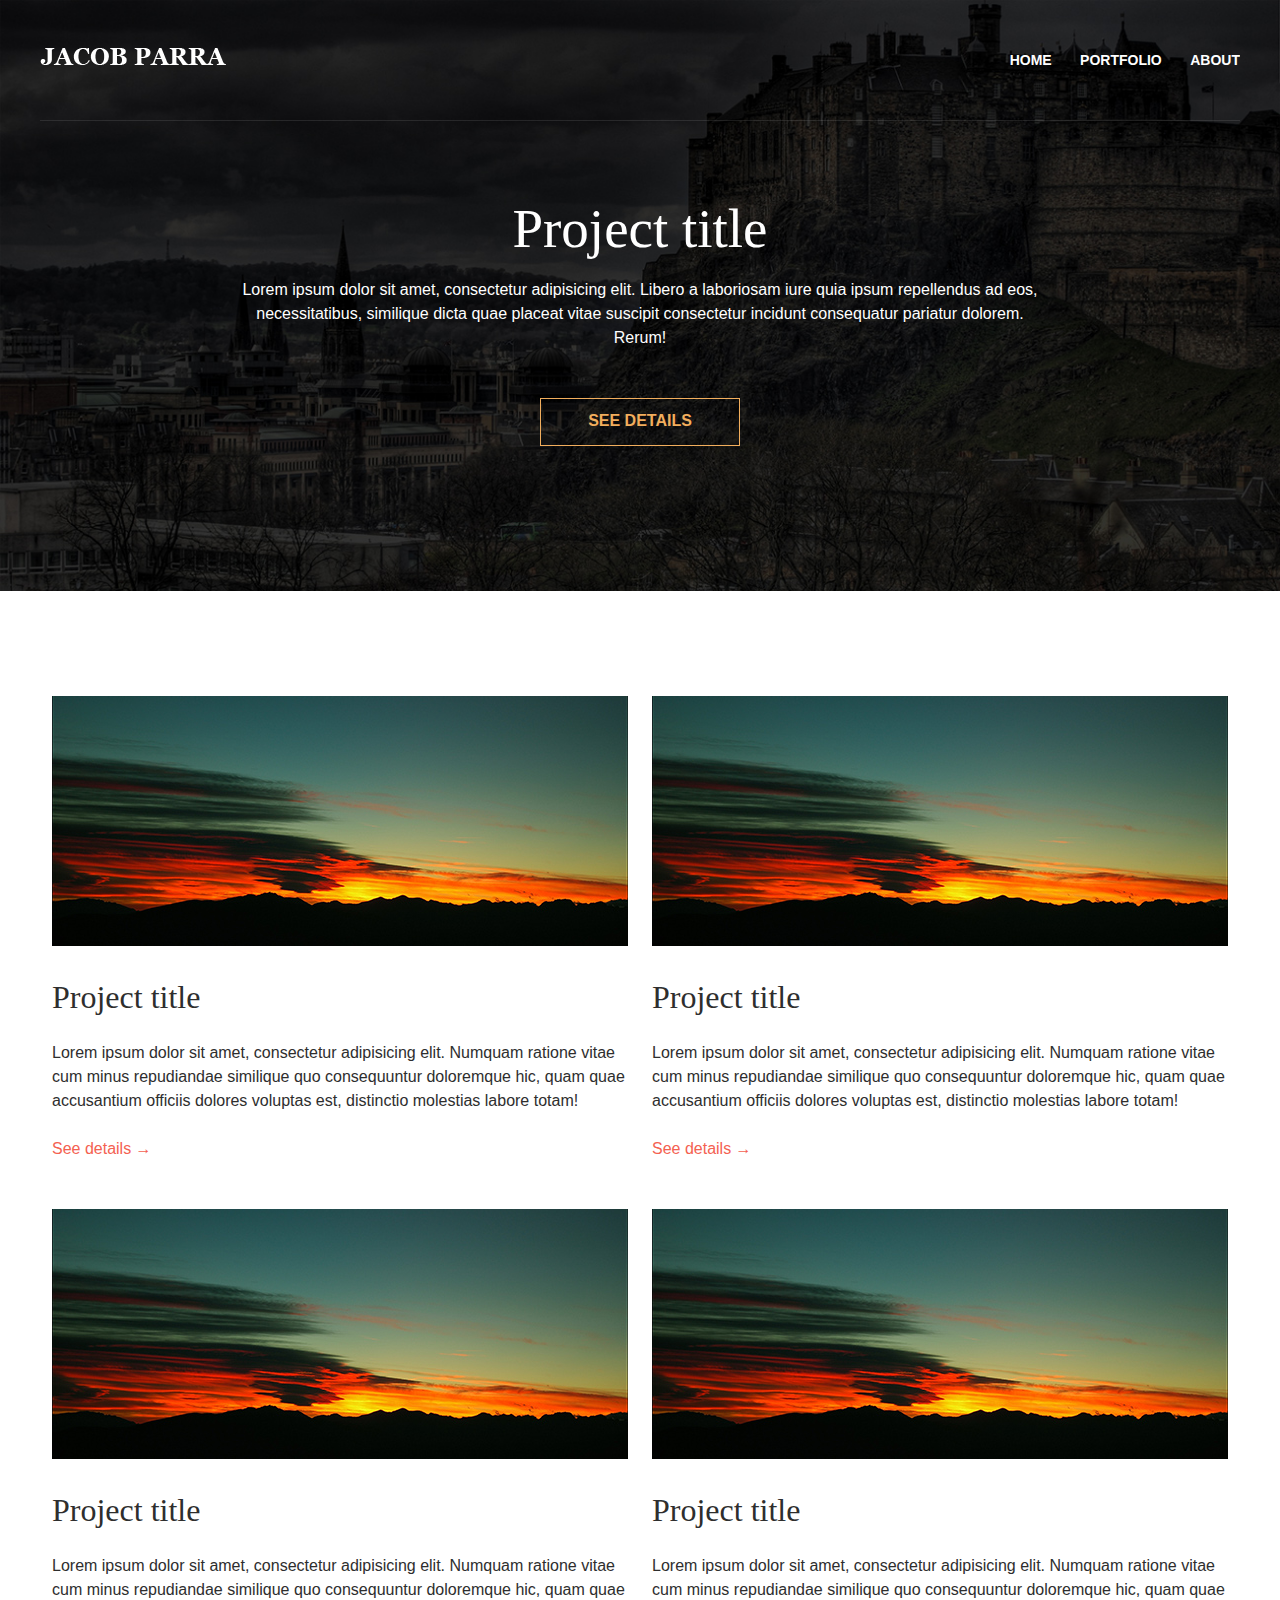
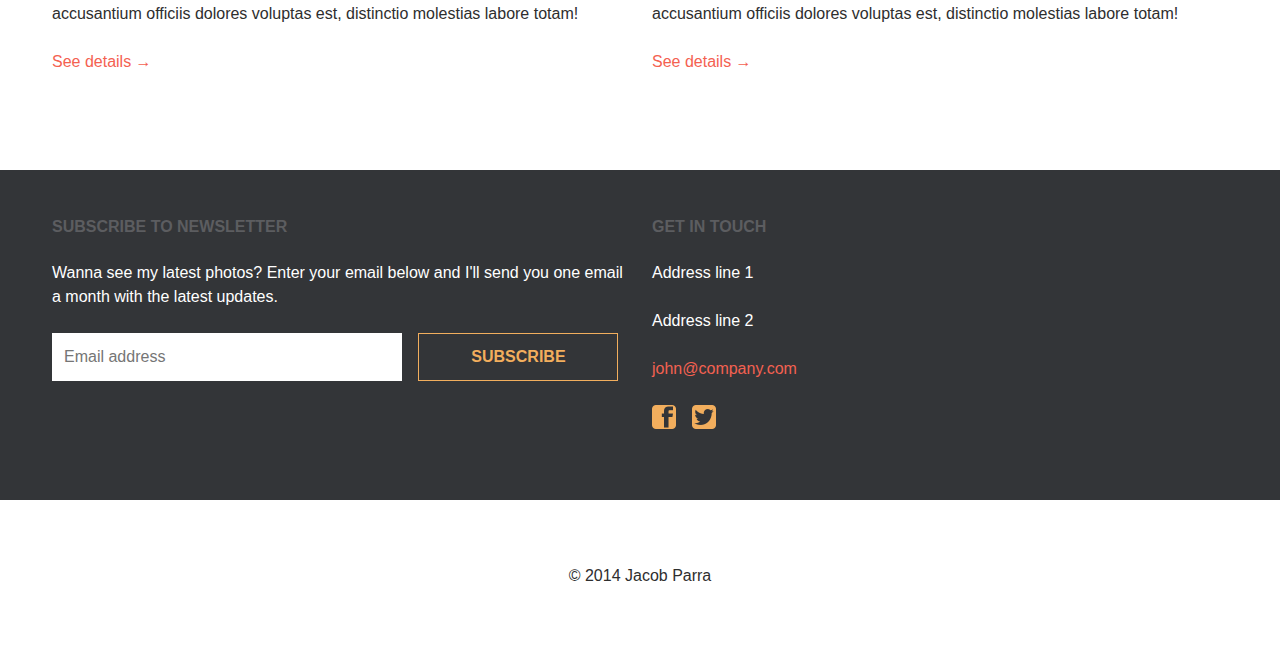
<file: index.html>
<!DOCTYPE html>
<html lang="en">
<head>
  <meta charset="UTF-8">
  <title>Portfolio theme</title>

  <link rel="stylesheet" href="css/normalize.css">
  <link rel="stylesheet" href="css/styles.css">
</head>
<body>

  <!-- HEADER -->
  <header class="header-homepage">
    <div class="container">
      <div class="top-container">

        <!-- LOGO -->
        <a href="index.html" class="logo">
          <img src="images/logo.png" alt="Logo">
        </a>

        <!-- MENU -->
        <nav>
          <ul>
            <li><a href="index.html">Home</a></li>
            <li><a href="portfolio.html">Portfolio</a></li>
            <li><a href="about.html">About</a></li>
          </ul>
        </nav>

      </div>

      <hr class="header-hr">

      <div class="header-content">
        <h1>Project title</h1>

        <p>Lorem ipsum dolor sit amet, consectetur adipisicing elit. Libero a laboriosam iure quia ipsum repellendus ad eos, necessitatibus, similique dicta quae placeat vitae suscipit consectetur incidunt consequatur pariatur dolorem. Rerum!</p>

        <p><a href="portfolio.html" class="btn">See Details</a></p>
      </div>

    </div> <!-- end container -->
  </header>

  <!-- PORTFOLIO AREA -->
  <div class="container">
    <div class="row">
      <div class="column-half">
        <a href="portfolio.html"><img src="images/hp-portfolio-1.jpg" alt="Portfolio"></a>

        <h3>Project title</h3>

        <p>Lorem ipsum dolor sit amet, consectetur adipisicing elit. Numquam ratione vitae cum minus repudiandae similique quo consequuntur doloremque hic, quam quae accusantium officiis dolores voluptas est, distinctio molestias labore totam!</p>

        <p><a href="portfolio.html">See details &rarr;</a></p>
      </div> <!-- end column half -->

      <div class="column-half">
        <a href="portfolio.html"><img src="images/hp-portfolio-1.jpg" alt="Portfolio"></a>

        <h3>Project title</h3>

        <p>Lorem ipsum dolor sit amet, consectetur adipisicing elit. Numquam ratione vitae cum minus repudiandae similique quo consequuntur doloremque hic, quam quae accusantium officiis dolores voluptas est, distinctio molestias labore totam!</p>

        <p><a href="portfolio.html">See details &rarr;</a></p>
      </div> <!-- end column half -->
    </div> <!-- end row -->

    <div class="row">
      <div class="column-half">
        <a href="portfolio.html"><img src="images/hp-portfolio-1.jpg" alt="Portfolio"></a>

        <h3>Project title</h3>

        <p>Lorem ipsum dolor sit amet, consectetur adipisicing elit. Numquam ratione vitae cum minus repudiandae similique quo consequuntur doloremque hic, quam quae accusantium officiis dolores voluptas est, distinctio molestias labore totam!</p>

        <p><a href="portfolio.html">See details &rarr;</a></p>
      </div> <!-- end column half -->

      <div class="column-half">
        <a href="portfolio.html"><img src="images/hp-portfolio-1.jpg" alt="Portfolio"></a>

        <h3>Project title</h3>

        <p>Lorem ipsum dolor sit amet, consectetur adipisicing elit. Numquam ratione vitae cum minus repudiandae similique quo consequuntur doloremque hic, quam quae accusantium officiis dolores voluptas est, distinctio molestias labore totam!</p>

        <p><a href="portfolio.html">See details &rarr;</a></p>
      </div> <!-- end column half -->
    </div> <!-- end row -->
  </div> <!-- end container -->

  <!-- FOOTER -->
  <footer>
    <div class="container">
      <div class="row">
        <div class="column-half">
          <h4>Subscribe to newsletter</h4>

          <p>Wanna see my latest photos? Enter your email below and I'll send you one email a month with the latest updates.</p>

          <form action="" method="post">
            <input type="email" id="newsletter-email" name="newsletter-email" placeholder="Email address">

            <input type="submit" value="Subscribe" class="btn">
          </form>
        </div> <!-- end column-half -->

        <div class="column-half">
          <h4>Get in touch</h4>

          <p>Address line 1</p>
          <p>Address line 2</p>
          <p><a href="mailto:john@company.com">john@company.com</a></p>

          <ul class="social">
            <li><a href="#"><img src="images/icon-facebook.png" alt="Facebook"></a></li>
            <li><a href="#"><img src="images/icon-twitter.png" alt="Twitter"></a></li>
          </ul>
        </div> <!-- end column-half -->
      </div> <!-- end row -->
    </div> <!-- end container -->
  </footer>

  <div class="copyright">
    <p>&copy; 2014 Jacob Parra</p>
  </div>



</body>
</html>
</file>
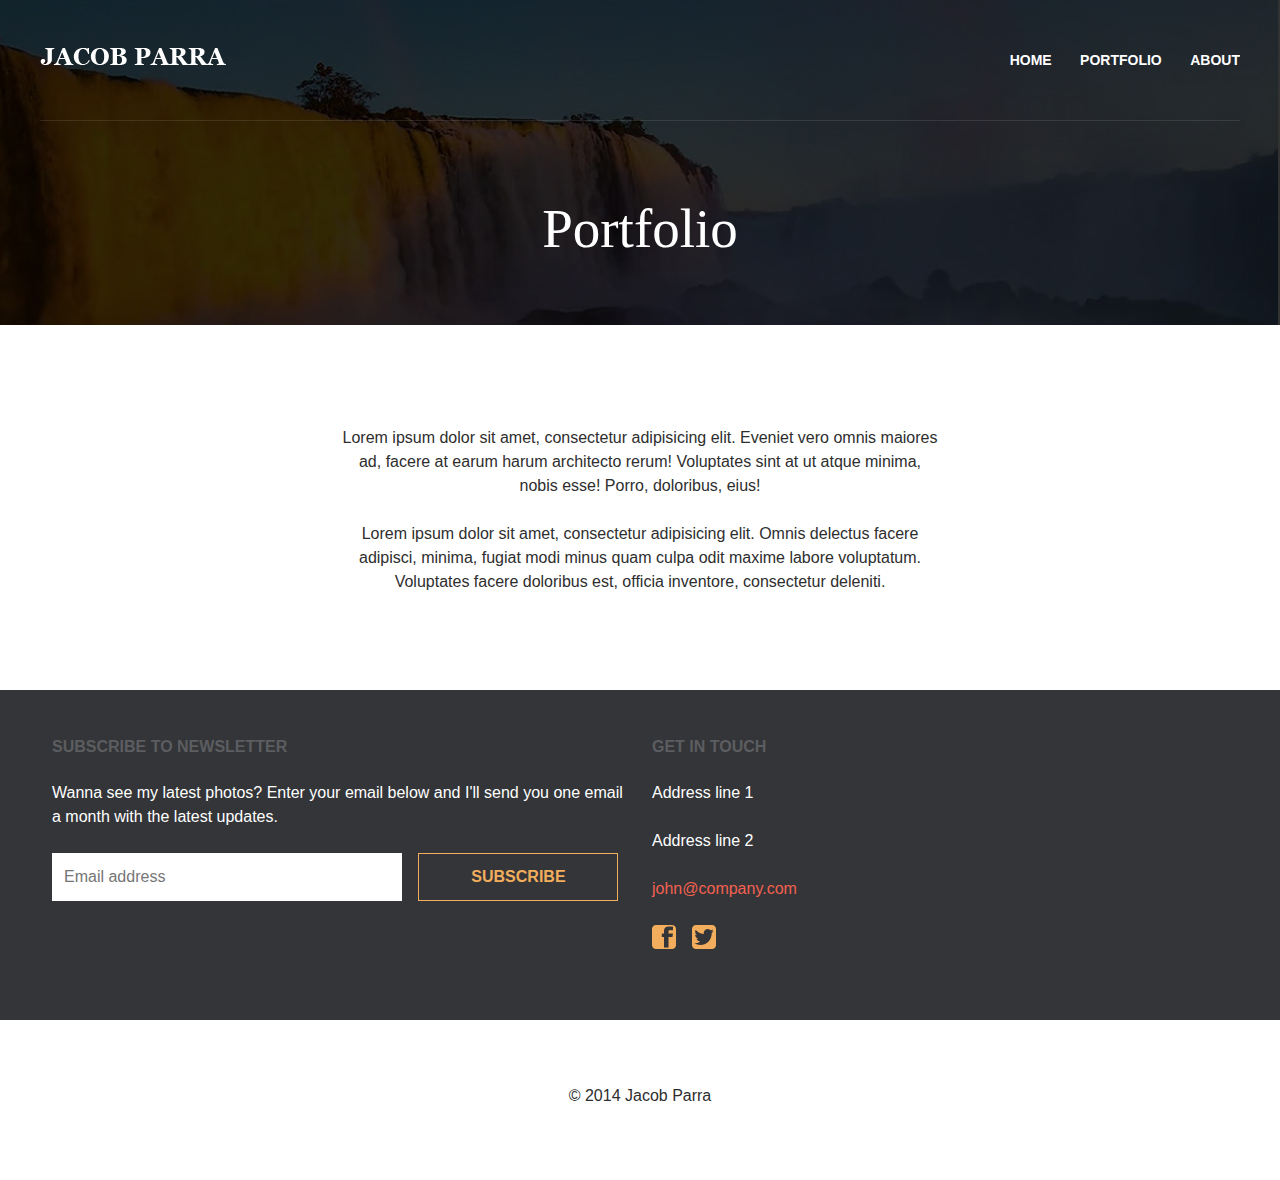
<file: about.html>
<!DOCTYPE html>
<html lang="en">
<head>
  <meta charset="UTF-8">
  <title>Portfolio theme</title>

  <link rel="stylesheet" href="css/normalize.css">
  <link rel="stylesheet" href="css/styles.css">
</head>
<body>

  <!-- HEADER -->
  <header class="header-about">
    <div class="container">
      <div class="top-container">

        <!-- LOGO -->
        <a href="index.html" class="logo">
          <img src="images/logo.png" alt="Logo">
        </a>

        <!-- MENU -->
        <nav>
          <ul>
            <li><a href="index.html">Home</a></li>
            <li><a href="portfolio.html">Portfolio</a></li>
            <li><a href="about.html">About</a></li>
          </ul>
        </nav>

      </div>

      <hr class="header-hr">

      <div class="header-content">
        <h1>Portfolio</h1>
      </div>

    </div> <!-- end container -->
  </header>

  <!-- PORTFOLIO AREA -->
  <div class="container-center">

    <p>Lorem ipsum dolor sit amet, consectetur adipisicing elit. Eveniet vero omnis maiores ad, facere at earum harum architecto rerum! Voluptates sint at ut atque minima, nobis esse! Porro, doloribus, eius!</p>

    <p>Lorem ipsum dolor sit amet, consectetur adipisicing elit. Omnis delectus facere adipisci, minima, fugiat modi minus quam culpa odit maxime labore voluptatum. Voluptates facere doloribus est, officia inventore, consectetur deleniti.</p>

  </div> <!-- end container -->

  <!-- FOOTER -->
  <footer>
    <div class="container">
      <div class="row">
        <div class="column-half">
          <h4>Subscribe to newsletter</h4>

          <p>Wanna see my latest photos? Enter your email below and I'll send you one email a month with the latest updates.</p>

          <form action="" method="post">
            <input type="email" id="newsletter-email" name="newsletter-email" placeholder="Email address">

            <input type="submit" value="Subscribe" class="btn">
          </form>
        </div> <!-- end column-half -->

        <div class="column-half">
          <h4>Get in touch</h4>

          <p>Address line 1</p>
          <p>Address line 2</p>
          <p><a href="mailto:john@company.com">john@company.com</a></p>

          <ul class="social">
            <li><a href="#"><img src="images/icon-facebook.png" alt="Facebook"></a></li>
            <li><a href="#"><img src="images/icon-twitter.png" alt="Twitter"></a></li>
          </ul>
        </div> <!-- end column-half -->
      </div> <!-- end row -->
    </div> <!-- end container -->
  </footer>

  <div class="copyright">
    <p>&copy; 2014 Jacob Parra</p>
  </div>



</body>
</html>
</file>
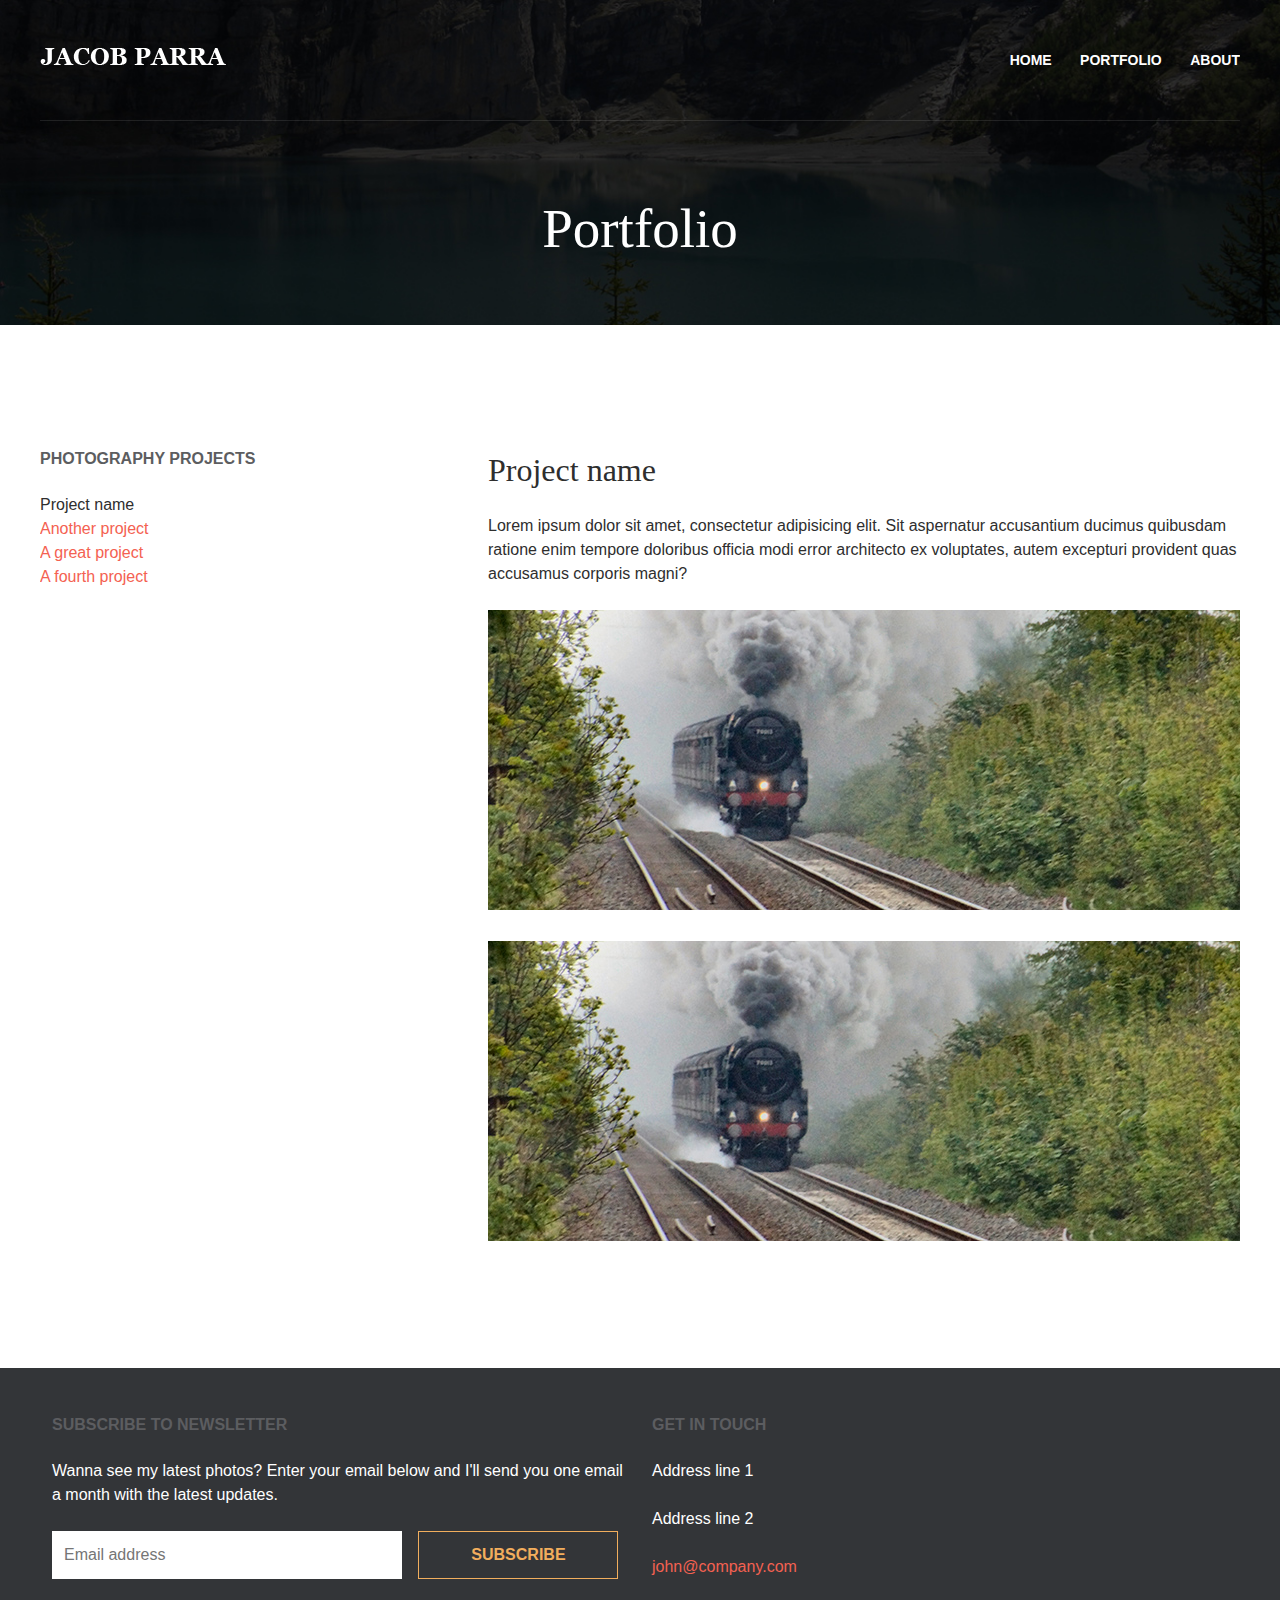
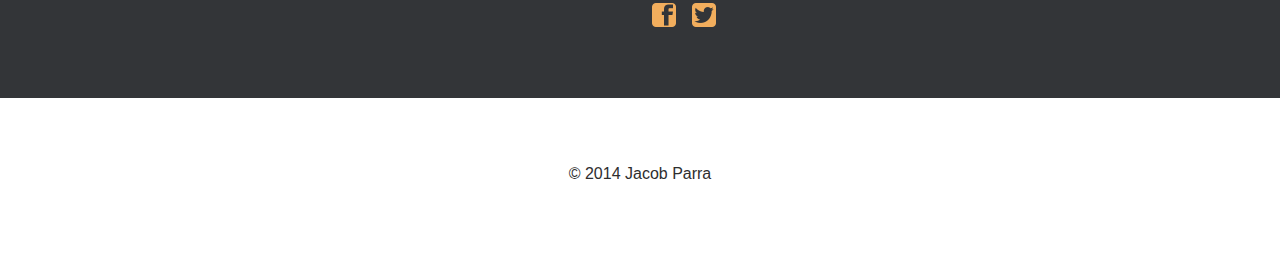
<file: portfolio.html>
<!DOCTYPE html>
<html lang="en">
<head>
  <meta charset="UTF-8">
  <title>Portfolio theme</title>

  <link rel="stylesheet" href="css/normalize.css">
  <link rel="stylesheet" href="css/styles.css">
</head>
<body>

  <!-- HEADER -->
  <header class="header-portfolio">
    <div class="container">
      <div class="top-container">

        <!-- LOGO -->
        <a href="index.html" class="logo">
          <img src="images/logo.png" alt="Logo">
        </a>

        <!-- MENU -->
        <nav>
          <ul>
           <li><a href="index.html">Home</a></li>
            <li><a href="portfolio.html">Portfolio</a></li>
            <li><a href="about.html">About</a></li>
          </ul>
        </nav>

      </div>

      <hr class="header-hr">

      <div class="header-content">
        <h1>Portfolio</h1>
      </div>

    </div> <!-- end container -->
  </header>

  <!-- PORTFOLIO AREA -->
  <div class="container">
    <div class="row">
      <div class="sidebar">
        <h4>Photography Projects</h4>

        <ul>
          <li class="active"><a href="#">Project name</a></li>
          <li><a href="#">Another project</a></li>
          <li><a href="#">A great project</a></li>
          <li><a href="#">A fourth project</a></li>
        </ul>
      </div> <!-- end sidebar -->

      <div class="main-content">
        <h3>Project name</h3>

        <p>Lorem ipsum dolor sit amet, consectetur adipisicing elit. Sit aspernatur accusantium ducimus quibusdam ratione enim tempore doloribus officia modi error architecto ex voluptates, autem excepturi provident quas accusamus corporis magni?</p>

        <img src="images/portfolio-1.jpg" alt="Portfolio">
        <img src="images/portfolio-1.jpg" alt="Portfolio">
      </div>
    </div> <!-- end row -->


  </div> <!-- end container -->

  <!-- FOOTER -->
  <footer>
    <div class="container">
      <div class="row">
        <div class="column-half">
          <h4>Subscribe to newsletter</h4>

          <p>Wanna see my latest photos? Enter your email below and I'll send you one email a month with the latest updates.</p>

          <form action="" method="post">
            <input type="email" id="newsletter-email" name="newsletter-email" placeholder="Email address">

            <input type="submit" value="Subscribe" class="btn">
          </form>
        </div> <!-- end column-half -->

        <div class="column-half">
          <h4>Get in touch</h4>

          <p>Address line 1</p>
          <p>Address line 2</p>
          <p><a href="mailto:john@company.com">john@company.com</a></p>

          <ul class="social">
            <li><a href="#"><img src="images/icon-facebook.png" alt="Facebook"></a></li>
            <li><a href="#"><img src="images/icon-twitter.png" alt="Twitter"></a></li>
          </ul>
        </div> <!-- end column-half -->
      </div> <!-- end row -->
    </div> <!-- end container -->
  </footer>

  <div class="copyright">
    <p>&copy; 2014 Jacob Parra</p>
  </div>



</body>
</html>
</file>
<file: css/styles.css>
/* TYPOGRAPHY */
body {
  color: #2e2e2e;
  font: 16px/24px "Helvetica Neue", Arial, sans-serif;
}

h1,
h3 {
  font-family: "Georgia", serif;
  font-weight: 400;
}

h1 {
  font-size: 55px
}

h3 {
  font-size: 32px;
}

h4 {
  color: #5c5d60;
  font-size: 16px;
  text-transform: uppercase;
}

p {
  margin-bottom: 24px;
}

a {
  color: #f46151;
  text-decoration: none;
}

  a:hover {
    text-decoration: underline;
  }



/* GENERAL LAYOUT RULES */

.container {
  width: 1200px;
  margin: 0 auto;
}

.row {
  overflow: hidden;
}

.column-half {
  margin: 0 12px 24px 12px;
  width: 576px;
  float: left;
}

.container-center {
  margin: 0 auto 96px auto;
  width: 600px;
  text-align: center;
}



/* HEADER */

.header-homepage {
  background: url(../images/header-homepage.jpg) 0 0 no-repeat;
  height: 600px;
  background-size: 100%;
  margin-bottom: 96px;
}

.header-portfolio {
  background: url(../images/header-portfolio.jpg) 0 0 no-repeat;
  height: 330px;
  background-size: 100%;
  margin-bottom: 96px;
}

.header-about {
  background: url(../images/header-about.jpg) 0 0 no-repeat;
  height: 330px;
  background-size: 100%;
  margin-bottom: 96px;
}

.logo {
  float: left;
}

nav {
  float: right;
}

  nav ul {
    list-style-type: none;
    margin: 0;
  }

    nav ul li {
      display: inline;
      margin-left: 24px;
    }

      nav ul li a {
        color: white;
        text-transform: uppercase;
        font-weight: bold;
        font-size: 14px;
      }

.top-container {
  overflow: hidden;
  padding: 48px 0;
}

.header-hr {
  background-color: rgba(255,255,255,.1);
  border: 0;
  height: 1px;
  margin-top: 0;
  margin-bottom: 96px;
}

.header-content {
  text-align: center;
  color: white;
  padding: 0 200px;
}

  .header-content p {
    margin-bottom: 48px;
  }



/* BUTTONS */
.btn {
  display: inline-block;
  height: 48px;
  width: 200px;

  border: 1px solid #f2ae5d;
  color: #f2ae5d;
  text-transform: uppercase;
  font-weight: bold;
  padding-top: 10px;
}

  .btn:hover {
    text-decoration: none;
    background-color: #f2ae5d;
    color: #2e2e2e;
  }



/* FOOTER */
footer {
  background-color: #333538;
  padding: 24px 0;
  margin-top: 48px;
}

  footer p {
    color: white;
  }

form input[type="email"] {
  border: none;
  height: 48px;
  width: 350px;
  padding: 0 12px;
}

form input[type="submit"] {
  background-color: transparent;
  height: 48px;
  padding: 0 12px;
  margin-left: 12px;
}

.social {
  list-style-type: none;
  padding: 0;
}

  .social li {
    display: inline;
    margin-right: 12px;
  }


.copyright {
  padding: 48px 0;
  text-align: center;
}



/* SIDEBAR */
.sidebar {
  width: 400px;
  float: left;
  margin-right: 48px;
}

  .sidebar ul {
    list-style-type: none;
    padding: 0;
  }

  .sidebar ul .active a {
    color: #2e2e2e;
  }

.main-content {
  width: 752px;
  float: right;
  margin-bottom: 48px;
}

  .main-content img {
    margin-bottom: 24px;
  }
</file>
